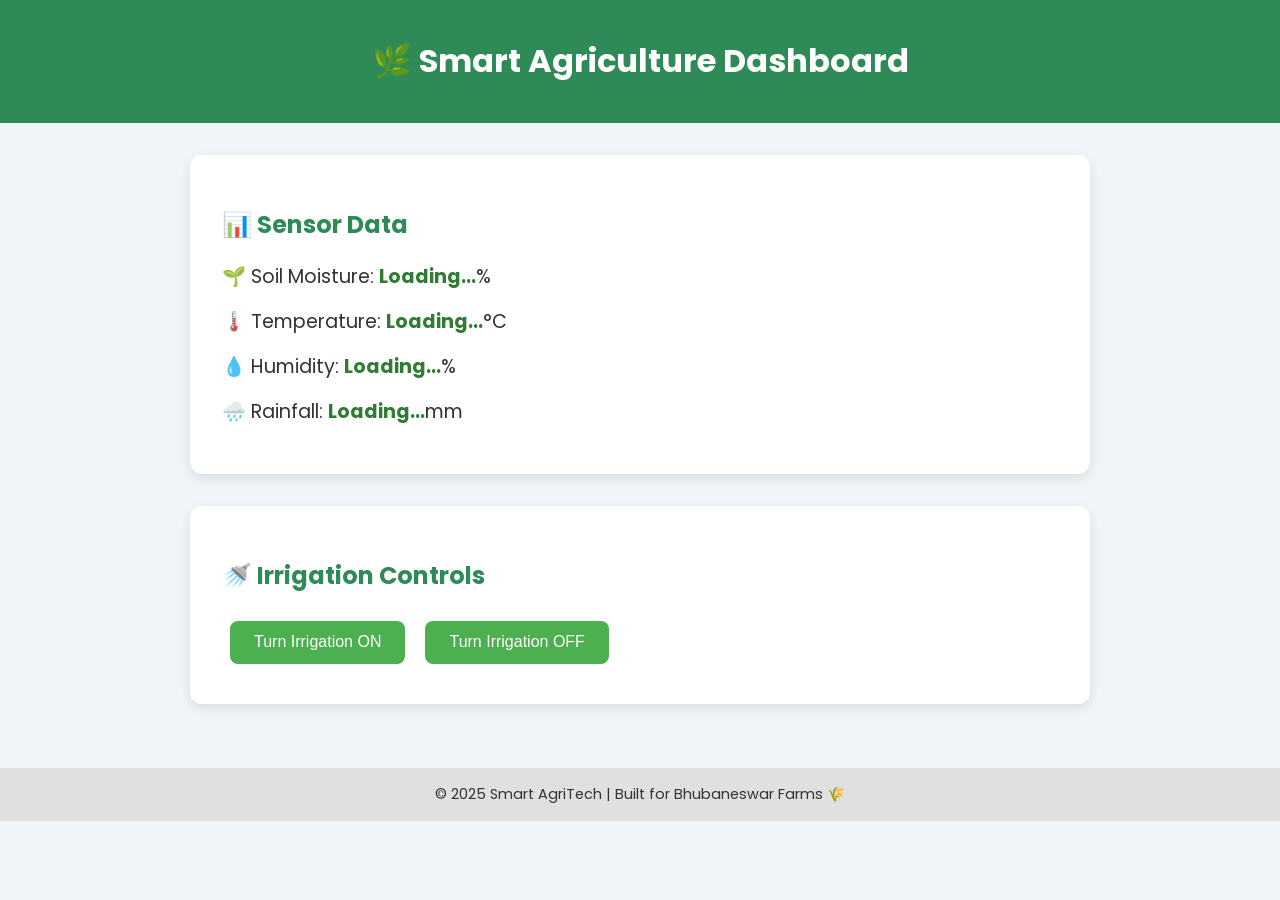
<file: S-1_Smart_Agri/dashboard/agri.html>
<!DOCTYPE html>
<html lang="en">
<head>
  <meta charset="UTF-8">
  <meta name="viewport" content="width=device-width, initial-scale=1">
  <title>Smart Agriculture Dashboard</title>
  <link href="https://fonts.googleapis.com/css2?family=Poppins:wght@400;600&display=swap" rel="stylesheet">
  <link rel="stylesheet" href="agri.css">

</head>
<body>

  <header>
    <h1>🌿 Smart Agriculture Dashboard</h1>
  </header>

  <main>
    <div id="sensor-data">
      <h2>📊 Sensor Data</h2>
      <p>🌱 Soil Moisture: <span id="soil-moisture">Loading...</span>%</p>
      <p>🌡️ Temperature: <span id="temperature">Loading...</span>°C</p>
      <p>💧 Humidity: <span id="humidity">Loading...</span>%</p>
      <p>🌧️ Rainfall: <span id="rainfall">Loading...</span>mm</p>
    </div>

    <div id="controls">
      <h2>🚿 Irrigation Controls</h2>
      <button id="irrigation-on">Turn Irrigation ON</button>
      <button id="irrigation-off">Turn Irrigation OFF</button>
    </div>
  </main>

  <footer>
    &copy; 2025 Smart AgriTech | Built for Bhubaneswar Farms 🌾
  </footer>

  <!-- Link to JavaScript -->
  <script src="agri.js"></script>
</body>
</html>
</file>
<file: S-1_Smart_Agri/dashboard/agri.css>
body {
    margin: 0;
    padding: 0;
    font-family: 'Poppins', sans-serif;
    background: #f0f5f9;
    color: #333;
  }

  header {
    background-color: #2e8b57;
    color: white;
    padding: 1rem 2rem;
    text-align: center;
  }

  main {
    padding: 2rem;
    max-width: 900px;
    margin: auto;
  }

  h2 {
    color: #2e8b57;
  }

  #sensor-data, #controls {
    background: #ffffff;
    border-radius: 12px;
    box-shadow: 0 4px 12px rgba(0, 0, 0, 0.1);
    padding: 2rem;
    margin-bottom: 2rem;
  }

  #sensor-data p, #controls p {
    font-size: 1.2rem;
    margin: 1rem 0;
  }

  span {
    font-weight: bold;
    color: #2e7d32;
  }

  button {
    background-color: #4caf50;
    color: white;
    border: none;
    padding: 0.8rem 1.5rem;
    font-size: 1rem;
    border-radius: 8px;
    margin: 0.5rem;
    cursor: pointer;
    transition: background-color 0.3s;
  }

  button:hover {
    background-color: #388e3c;
  }

  footer {
    text-align: center;
    padding: 1rem;
    background-color: #e0e0e0;
    font-size: 0.9rem;
  }

  @media (max-width: 600px) {
    main {
      padding: 1rem;
    }

    button {
      width: 100%;
      margin: 0.5rem 0;
    }
  }
</file>
